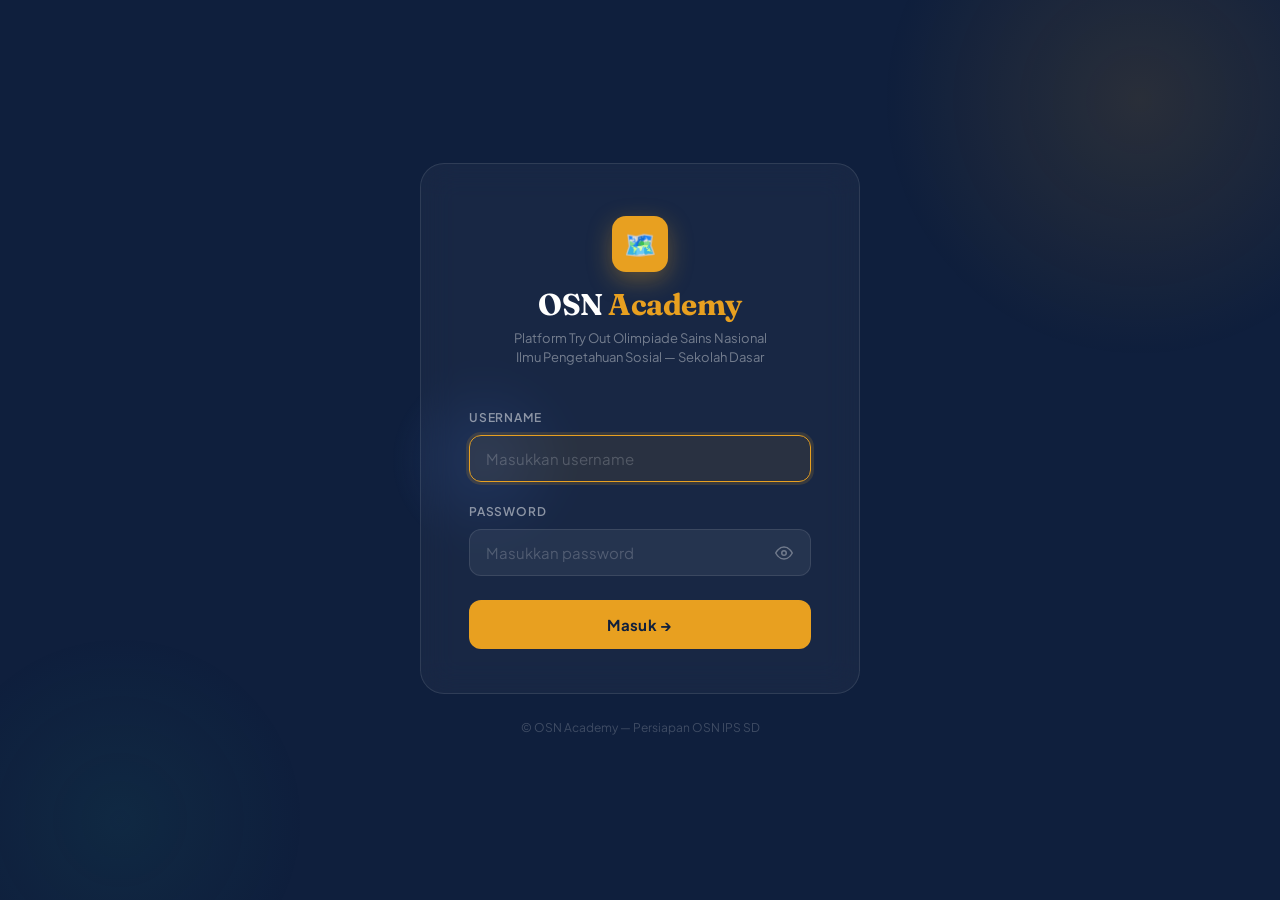
<file: index.html>
<!DOCTYPE html>
<html lang="id">
<head>
  <meta charset="UTF-8">
  <meta name="viewport" content="width=device-width, initial-scale=1.0">
  <title>Login — OSN Academy</title>
  <link rel="stylesheet" href="assets/style.css">
  <style>
    body {
      background: var(--navy);
      display: flex;
      align-items: center;
      justify-content: center;
      min-height: 100vh;
      overflow: hidden;
    }

    /* ── Dekorasi latar ── */
    .bg-deco {
      position: fixed;
      inset: 0;
      pointer-events: none;
      z-index: 0;
    }

    .bg-deco .circle-1 {
      position: absolute;
      width: 560px; height: 560px;
      border-radius: 50%;
      background: radial-gradient(circle, rgba(232,160,32,0.12), transparent 65%);
      top: -180px; right: -140px;
    }

    .bg-deco .circle-2 {
      position: absolute;
      width: 400px; height: 400px;
      border-radius: 50%;
      background: radial-gradient(circle, rgba(26,127,116,0.10), transparent 65%);
      bottom: -120px; left: -80px;
    }

    .bg-deco .circle-3 {
      position: absolute;
      width: 200px; height: 200px;
      border-radius: 50%;
      background: radial-gradient(circle, rgba(42,74,138,0.3), transparent 65%);
      top: 40%; left: 30%;
    }

    /* ── Login card ── */
    .login-wrap {
      position: relative;
      z-index: 1;
      width: 440px;
      max-width: 92vw;
      animation: fadeUp 0.5s ease forwards;
    }

    .login-card {
      background: rgba(255,255,255,0.04);
      border: 1px solid rgba(255,255,255,0.10);
      border-radius: 24px;
      padding: 52px 48px 44px;
      backdrop-filter: blur(16px);
    }

    /* ── Logo ── */
    .login-logo {
      text-align: center;
      margin-bottom: 40px;
    }

    .login-logo .logo-icon {
      width: 56px; height: 56px;
      background: var(--gold);
      border-radius: 14px;
      display: flex;
      align-items: center;
      justify-content: center;
      font-size: 26px;
      margin: 0 auto 16px;
      box-shadow: 0 8px 24px rgba(232,160,32,0.35);
    }

    .login-logo h1 {
      font-family: var(--font-display);
      font-size: 30px;
      color: var(--white);
      letter-spacing: -0.5px;
      line-height: 1.1;
    }

    .login-logo h1 span { color: var(--gold); }

    .login-logo p {
      font-size: 13px;
      color: rgba(255,255,255,0.4);
      margin-top: 8px;
      line-height: 1.5;
    }

    /* ── Form ── */
    .login-card .form-group label {
      color: rgba(255,255,255,0.5);
    }

    .login-card .form-group input {
      background: rgba(255,255,255,0.06);
      border-color: rgba(255,255,255,0.10);
      color: var(--white);
    }

    .login-card .form-group input:focus {
      border-color: var(--gold);
      background: rgba(232,160,32,0.08);
      box-shadow: 0 0 0 3px rgba(232,160,32,0.15);
    }

    .login-card .form-group input::placeholder {
      color: rgba(255,255,255,0.2);
    }

    .btn-login {
      width: 100%;
      background: var(--gold);
      color: var(--navy);
      border: none;
      border-radius: var(--radius-md);
      padding: 15px;
      font-family: var(--font-body);
      font-size: 15px;
      font-weight: 700;
      cursor: pointer;
      transition: var(--transition);
      margin-top: 4px;
      letter-spacing: 0.3px;
    }

    .btn-login:hover {
      background: var(--gold-light);
      transform: translateY(-2px);
      box-shadow: 0 8px 24px rgba(232,160,32,0.4);
    }

    .btn-login:active { transform: translateY(0); }

    /* ── Error ── */
    .login-error {
      background: rgba(192,57,43,0.15);
      border: 1px solid rgba(192,57,43,0.35);
      border-radius: var(--radius-md);
      padding: 12px 16px;
      font-size: 13px;
      color: #ff9090;
      margin-bottom: 20px;
      display: none;
    }

    .login-error.show { display: block; }

    /* ── Password toggle ── */
    .input-password-wrap {
      position: relative;
    }

    .input-password-wrap input {
      width: 100%;
      padding-right: 46px;
    }

    .btn-toggle-pw {
      position: absolute;
      right: 14px;
      top: 50%;
      transform: translateY(-50%);
      background: none;
      border: none;
      cursor: pointer;
      padding: 4px;
      color: rgba(255,255,255,0.35);
      display: flex;
      align-items: center;
      justify-content: center;
      transition: color 0.2s ease;
      border-radius: 4px;
    }

    .btn-toggle-pw:hover { color: rgba(255,255,255,0.75); }

    /* ── Footer ── */
    .login-footer {
      text-align: center;
      margin-top: 24px;
      font-size: 12px;
      color: rgba(255,255,255,0.2);
    }

    @keyframes shake {
      0%, 100% { transform: translateX(0); }
      20%       { transform: translateX(-8px); }
      40%       { transform: translateX(8px); }
      60%       { transform: translateX(-5px); }
      80%       { transform: translateX(5px); }
    }
  </style>
</head>
<body>

  <!-- Dekorasi latar -->
  <div class="bg-deco">
    <div class="circle-1"></div>
    <div class="circle-2"></div>
    <div class="circle-3"></div>
  </div>

  <!-- Login card -->
  <div class="login-wrap">
    <div class="login-card">

      <!-- Logo -->
      <div class="login-logo">
        <div class="logo-icon">🗺️</div>
        <h1>OSN <span>Academy</span></h1>
        <p>Platform Try Out Olimpiade Sains Nasional<br>Ilmu Pengetahuan Sosial — Sekolah Dasar</p>
      </div>

      <!-- Error message -->
      <div class="login-error" id="login-error">
        Username atau password salah. Silakan coba lagi.
      </div>

      <!-- Form -->
      <div class="form-group">
        <label>Username</label>
        <input
          type="text"
          id="input-username"
          placeholder="Masukkan username"
          autocomplete="off"
          autofocus
        >
      </div>

      <div class="form-group">
        <label>Password</label>
        <div class="input-password-wrap">
          <input
            type="password"
            id="input-password"
            placeholder="Masukkan password"
          >
          <button class="btn-toggle-pw" type="button" onclick="togglePassword()" title="Tampilkan/sembunyikan password">
            <svg id="icon-eye" xmlns="http://www.w3.org/2000/svg" width="18" height="18" viewBox="0 0 24 24"
                 fill="none" stroke="currentColor" stroke-width="2" stroke-linecap="round" stroke-linejoin="round">
              <path d="M1 12s4-8 11-8 11 8 11 8-4 8-11 8-11-8-11-8z"/>
              <circle cx="12" cy="12" r="3"/>
            </svg>
            <svg id="icon-eye-off" xmlns="http://www.w3.org/2000/svg" width="18" height="18" viewBox="0 0 24 24"
                 fill="none" stroke="currentColor" stroke-width="2" stroke-linecap="round" stroke-linejoin="round"
                 style="display:none">
              <path d="M17.94 17.94A10.07 10.07 0 0 1 12 20c-7 0-11-8-11-8a18.45 18.45 0 0 1 5.06-5.94"/>
              <path d="M9.9 4.24A9.12 9.12 0 0 1 12 4c7 0 11 8 11 8a18.5 18.5 0 0 1-2.16 3.19"/>
              <line x1="1" y1="1" x2="23" y2="23"/>
            </svg>
          </button>
        </div>
      </div>

      <button class="btn-login" onclick="doLogin()">
        Masuk →
      </button>



    </div>

    <div class="login-footer">
      © OSN Academy — Persiapan OSN IPS SD
    </div>
  </div>

  <!-- Scripts -->
  <script src="data/users.js"></script>
  <script src="assets/app.js"></script>
  <script>
    // Jika sudah login, langsung redirect
    (function() {
      const session = Auth.getSession();
      if (session) {
        redirect(session.role);
      }
    })();

    // Enter key support
    document.getElementById('input-password').addEventListener('keydown', function(e) {
      if (e.key === 'Enter') doLogin();
    });
    document.getElementById('input-username').addEventListener('keydown', function(e) {
      if (e.key === 'Enter') doLogin();
    });

    function togglePassword() {
      const input  = document.getElementById('input-password');
      const eyeOn  = document.getElementById('icon-eye');
      const eyeOff = document.getElementById('icon-eye-off');
      const isHidden = input.type === 'password';

      input.type        = isHidden ? 'text' : 'password';
      eyeOn.style.display  = isHidden ? 'none'  : '';
      eyeOff.style.display = isHidden ? ''      : 'none';
    }

    function doLogin() {
      const username = document.getElementById('input-username').value.trim();
      const password = document.getElementById('input-password').value;
      const errEl    = document.getElementById('login-error');

      if (!username || !password) {
        errEl.textContent = 'Username dan password tidak boleh kosong.';
        errEl.classList.add('show');
        return;
      }

      const user = cekLogin(username, password);

      if (!user) {
        errEl.textContent = 'Username atau password salah. Silakan coba lagi.';
        errEl.classList.add('show');
        const card = document.querySelector('.login-card');
        card.style.animation = 'shake 0.4s ease';
        setTimeout(() => card.style.animation = '', 400);
        return;
      }

      errEl.classList.remove('show');
      Auth.login(user.username, user.role, user.nama);
      redirect(user.role);
    }

    function redirect(role) {
      if (role === 'tentor') {
        window.location.href = 'dashboard-tentor.html';
      } else {
        window.location.href = 'dashboard-siswa.html';
      }
    }
  </script>

</body>
</html>
</file>
<file: assets/style.css>
/* ============================================================
   OSN ACADEMY — Global Stylesheet
   Aesthetic: Akademik · Bersih · Terpercaya
   Font: Fraunces (display) + Plus Jakarta Sans (body)
   ============================================================ */

@import url('https://fonts.googleapis.com/css2?family=Fraunces:ital,wght@0,700;0,900;1,700&family=Plus+Jakarta+Sans:wght@300;400;500;600;700&family=JetBrains+Mono:wght@400;500&display=swap');

/* ─── CSS VARIABLES ─────────────────────────────────────── */
:root {
  /* Warna utama */
  --navy:       #0f1f3d;
  --navy-mid:   #1a3260;
  --navy-light: #2a4a8a;

  /* Aksen */
  --gold:       #e8a020;
  --gold-light: #f5c050;
  --gold-pale:  #fdf3dc;

  /* Teal (aksi positif) */
  --teal:       #1a7f74;
  --teal-light: #22a898;
  --teal-pale:  #e6f7f6;

  /* Semantik */
  --success:    #1e7e4e;
  --success-bg: #e8f5ee;
  --danger:     #c0392b;
  --danger-bg:  #fdecea;
  --warning:    #b7770d;
  --warning-bg: #fef6e4;

  /* Netral */
  --white:      #ffffff;
  --cream:      #f8f6f1;
  --cream-dark: #ede9e0;
  --gray-100:   #f4f4f6;
  --gray-200:   #e8e8ec;
  --gray-400:   #9a9aaa;
  --gray-600:   #5c5c70;
  --gray-800:   #2a2a3a;
  --ink:        #12121e;

  /* Typography */
  --font-display: 'Fraunces', Georgia, serif;
  --font-body:    'Plus Jakarta Sans', sans-serif;
  --font-mono:    'JetBrains Mono', monospace;

  /* Spacing */
  --radius-sm:  6px;
  --radius-md:  12px;
  --radius-lg:  20px;
  --radius-xl:  28px;

  /* Shadow */
  --shadow-sm:  0 1px 4px rgba(15,31,61,0.08);
  --shadow-md:  0 4px 16px rgba(15,31,61,0.10);
  --shadow-lg:  0 12px 40px rgba(15,31,61,0.14);
  --shadow-xl:  0 24px 64px rgba(15,31,61,0.18);

  /* Border */
  --border:     rgba(15,31,61,0.10);
  --border-mid: rgba(15,31,61,0.16);

  /* Transition */
  --transition: 0.2s ease;
  --transition-slow: 0.35s ease;
}

/* ─── RESET & BASE ───────────────────────────────────────── */
*, *::before, *::after {
  box-sizing: border-box;
  margin: 0;
  padding: 0;
}

html {
  font-size: 16px;
  scroll-behavior: smooth;
}

body {
  font-family: var(--font-body);
  background: var(--cream);
  color: var(--ink);
  line-height: 1.6;
  min-height: 100vh;
  -webkit-font-smoothing: antialiased;
}

a { color: inherit; text-decoration: none; }
button { cursor: pointer; font-family: var(--font-body); }
img { max-width: 100%; display: block; }
ul, ol { list-style: none; }

/* ─── TOPBAR ─────────────────────────────────────────────── */
.topbar {
  position: sticky;
  top: 0;
  z-index: 100;
  background: var(--navy);
  height: 64px;
  display: flex;
  align-items: center;
  justify-content: space-between;
  padding: 0 40px;
  box-shadow: 0 2px 16px rgba(15,31,61,0.25);
}

.topbar-brand {
  display: flex;
  align-items: center;
  gap: 10px;
}

.topbar-brand .brand-icon {
  width: 34px;
  height: 34px;
  background: var(--gold);
  border-radius: 8px;
  display: flex;
  align-items: center;
  justify-content: center;
  font-size: 16px;
}

.topbar-brand h1 {
  font-family: var(--font-display);
  font-size: 20px;
  color: var(--white);
  font-weight: 700;
  letter-spacing: -0.3px;
}

.topbar-brand h1 span {
  color: var(--gold);
}

.topbar-right {
  display: flex;
  align-items: center;
  gap: 20px;
}

.topbar-user {
  display: flex;
  flex-direction: column;
  align-items: flex-end;
}

.topbar-user .user-name {
  font-size: 14px;
  font-weight: 600;
  color: var(--white);
}

.topbar-user .user-role {
  font-size: 11px;
  color: rgba(255,255,255,0.45);
  letter-spacing: 0.5px;
  text-transform: uppercase;
}

.btn-logout {
  background: rgba(255,255,255,0.08);
  border: 1px solid rgba(255,255,255,0.14);
  border-radius: var(--radius-sm);
  padding: 8px 16px;
  color: rgba(255,255,255,0.7);
  font-size: 13px;
  font-weight: 500;
  transition: var(--transition);
}

.btn-logout:hover {
  background: rgba(255,255,255,0.15);
  color: var(--white);
}

/* ─── LAYOUT UTAMA ───────────────────────────────────────── */
.main-wrap {
  max-width: 1080px;
  margin: 0 auto;
  padding: 40px 40px 80px;
}

.main-wrap.wide {
  max-width: 1280px;
}

.main-wrap.narrow {
  max-width: 720px;
}

/* ─── PAGE HEADER ────────────────────────────────────────── */
.page-header {
  margin-bottom: 36px;
}

.page-header .breadcrumb {
  display: flex;
  align-items: center;
  gap: 6px;
  font-size: 13px;
  color: var(--gray-400);
  margin-bottom: 10px;
}

.page-header .breadcrumb span { color: var(--gray-600); }
.page-header .breadcrumb .sep { color: var(--gray-200); }

.page-header h2 {
  font-family: var(--font-display);
  font-size: 32px;
  font-weight: 700;
  color: var(--navy);
  letter-spacing: -0.5px;
  line-height: 1.2;
}

.page-header p {
  font-size: 15px;
  color: var(--gray-600);
  margin-top: 6px;
}

/* ─── CARD ───────────────────────────────────────────────── */
.card {
  background: var(--white);
  border: 1px solid var(--border);
  border-radius: var(--radius-lg);
  padding: 28px 32px;
  box-shadow: var(--shadow-sm);
  transition: var(--transition);
}

.card:hover {
  box-shadow: var(--shadow-md);
}

.card.flat {
  box-shadow: none;
}

.card.clickable {
  cursor: pointer;
}

.card.clickable:hover {
  transform: translateY(-3px);
  box-shadow: var(--shadow-lg);
}

/* ─── STAT CARD ──────────────────────────────────────────── */
.stat-card {
  background: var(--white);
  border: 1px solid var(--border);
  border-radius: var(--radius-lg);
  padding: 24px 28px;
}

.stat-card .stat-label {
  font-size: 11px;
  font-weight: 600;
  letter-spacing: 1.5px;
  text-transform: uppercase;
  color: var(--gray-400);
  margin-bottom: 10px;
}

.stat-card .stat-value {
  font-family: var(--font-display);
  font-size: 40px;
  font-weight: 700;
  color: var(--navy);
  line-height: 1;
}

.stat-card .stat-sub {
  font-size: 13px;
  color: var(--gray-400);
  margin-top: 6px;
}

.stat-card .stat-icon {
  font-size: 28px;
  margin-bottom: 12px;
}

/* ─── BADGE ──────────────────────────────────────────────── */
.badge {
  display: inline-flex;
  align-items: center;
  gap: 4px;
  font-size: 11px;
  font-weight: 700;
  letter-spacing: 1px;
  text-transform: uppercase;
  padding: 4px 10px;
  border-radius: 20px;
}

.badge.mudah    { background: var(--success-bg); color: var(--success); }
.badge.sedang   { background: var(--warning-bg); color: var(--warning); }
.badge.sulit    { background: var(--danger-bg);  color: var(--danger);  }
.badge.navy     { background: rgba(15,31,61,0.08); color: var(--navy-mid); }
.badge.gold     { background: var(--gold-pale); color: var(--warning); }
.badge.teal     { background: var(--teal-pale); color: var(--teal); }

/* Level Bloom */
.badge.c1, .badge.c2 { background: var(--success-bg); color: var(--success); }
.badge.c3, .badge.c4 { background: var(--warning-bg); color: var(--warning); }
.badge.c5, .badge.c6 { background: var(--danger-bg);  color: var(--danger);  }

/* ─── TOMBOL ─────────────────────────────────────────────── */
.btn {
  display: inline-flex;
  align-items: center;
  justify-content: center;
  gap: 8px;
  border: none;
  border-radius: var(--radius-md);
  padding: 12px 24px;
  font-size: 14px;
  font-weight: 600;
  font-family: var(--font-body);
  transition: var(--transition);
  white-space: nowrap;
}

.btn-primary {
  background: var(--navy);
  color: var(--white);
}
.btn-primary:hover {
  background: var(--navy-mid);
  transform: translateY(-1px);
  box-shadow: 0 6px 20px rgba(15,31,61,0.25);
}

.btn-gold {
  background: var(--gold);
  color: var(--navy);
}
.btn-gold:hover {
  background: var(--gold-light);
  transform: translateY(-1px);
  box-shadow: 0 6px 20px rgba(232,160,32,0.35);
}

.btn-teal {
  background: var(--teal);
  color: var(--white);
}
.btn-teal:hover {
  background: var(--teal-light);
  transform: translateY(-1px);
  box-shadow: 0 6px 20px rgba(26,127,116,0.3);
}

.btn-outline {
  background: transparent;
  color: var(--navy);
  border: 1.5px solid var(--border-mid);
}
.btn-outline:hover {
  background: var(--gray-100);
  border-color: var(--navy-light);
}

.btn-ghost {
  background: transparent;
  color: var(--gray-600);
  border: none;
  padding: 10px 16px;
}
.btn-ghost:hover {
  background: var(--gray-100);
  color: var(--ink);
}

.btn-danger {
  background: var(--danger-bg);
  color: var(--danger);
  border: 1px solid rgba(192,57,43,0.2);
}
.btn-danger:hover {
  background: var(--danger);
  color: var(--white);
}

.btn-sm {
  padding: 8px 14px;
  font-size: 12px;
  border-radius: var(--radius-sm);
}

.btn-lg {
  padding: 16px 36px;
  font-size: 16px;
  border-radius: var(--radius-lg);
}

.btn:disabled {
  opacity: 0.4;
  cursor: not-allowed;
  transform: none !important;
  box-shadow: none !important;
}

/* ─── FORM ───────────────────────────────────────────────── */
.form-group {
  margin-bottom: 20px;
}

.form-group label {
  display: block;
  font-size: 12px;
  font-weight: 600;
  letter-spacing: 0.8px;
  text-transform: uppercase;
  color: var(--gray-600);
  margin-bottom: 8px;
}

.form-group input,
.form-group select,
.form-group textarea {
  width: 100%;
  background: var(--gray-100);
  border: 1.5px solid var(--border);
  border-radius: var(--radius-md);
  padding: 13px 16px;
  font-family: var(--font-body);
  font-size: 15px;
  color: var(--ink);
  outline: none;
  transition: var(--transition);
}

.form-group input:focus,
.form-group select:focus,
.form-group textarea:focus {
  border-color: var(--navy-light);
  background: var(--white);
  box-shadow: 0 0 0 3px rgba(42,74,138,0.08);
}

.form-group input::placeholder { color: var(--gray-400); }

.form-error {
  background: var(--danger-bg);
  border: 1px solid rgba(192,57,43,0.25);
  border-radius: var(--radius-md);
  padding: 12px 16px;
  font-size: 13px;
  color: var(--danger);
  margin-bottom: 20px;
  display: none;
}

.form-error.show { display: block; }

/* ─── TABLE ──────────────────────────────────────────────── */
.table-wrap {
  overflow-x: auto;
  border-radius: var(--radius-lg);
  border: 1px solid var(--border);
  box-shadow: var(--shadow-sm);
}

table.data-table {
  width: 100%;
  border-collapse: collapse;
  background: var(--white);
  font-size: 14px;
}

table.data-table thead th {
  background: var(--navy);
  color: rgba(255,255,255,0.85);
  padding: 14px 20px;
  text-align: left;
  font-size: 12px;
  font-weight: 600;
  letter-spacing: 0.5px;
  white-space: nowrap;
}

table.data-table thead th:first-child { border-radius: var(--radius-lg) 0 0 0; }
table.data-table thead th:last-child  { border-radius: 0 var(--radius-lg) 0 0; }

table.data-table tbody td {
  padding: 14px 20px;
  border-bottom: 1px solid var(--border);
  color: var(--gray-800);
  vertical-align: middle;
}

table.data-table tbody tr:last-child td { border-bottom: none; }

table.data-table tbody tr:hover td {
  background: rgba(15,31,61,0.02);
}

/* ─── ALERT ──────────────────────────────────────────────── */
.alert {
  border-radius: var(--radius-md);
  padding: 14px 18px;
  font-size: 14px;
  line-height: 1.6;
  border: 1px solid transparent;
}

.alert-info    { background: rgba(42,74,138,0.07); border-color: rgba(42,74,138,0.2); color: var(--navy-mid); }
.alert-success { background: var(--success-bg); border-color: rgba(30,126,78,0.25); color: var(--success); }
.alert-warning { background: var(--warning-bg); border-color: rgba(183,119,13,0.25); color: var(--warning); }
.alert-danger  { background: var(--danger-bg);  border-color: rgba(192,57,43,0.25);  color: var(--danger); }

/* ─── DIVIDER ────────────────────────────────────────────── */
.divider {
  height: 1px;
  background: var(--border);
  margin: 28px 0;
}

/* ─── SOAL — GAMBAR ──────────────────────────────────────── */
.soal-image-wrap {
  background: var(--gray-100);
  border: 1px solid var(--border);
  border-radius: var(--radius-md);
  padding: 20px;
  margin: 16px 0 20px;
  text-align: center;
}

.soal-image-wrap img {
  max-height: 320px;
  margin: 0 auto;
  border-radius: var(--radius-sm);
}

.soal-image-wrap .img-caption {
  font-size: 12px;
  color: var(--gray-400);
  margin-top: 10px;
  font-style: italic;
}

/* ─── SOAL — TABEL ───────────────────────────────────────── */
.soal-table {
  width: 100%;
  border-collapse: collapse;
  font-size: 14px;
  margin: 14px 0;
  border-radius: var(--radius-md);
  overflow: hidden;
  border: 1px solid var(--border);
}

.soal-table th {
  background: var(--navy);
  color: rgba(255,255,255,0.85);
  padding: 11px 16px;
  text-align: left;
  font-weight: 600;
  font-size: 13px;
}

.soal-table td {
  padding: 10px 16px;
  border-bottom: 1px solid var(--border);
  line-height: 1.6;
  color: var(--gray-800);
}

.soal-table tr:last-child td { border-bottom: none; }
.soal-table tr:nth-child(even) td { background: rgba(15,31,61,0.025); }

/* ─── SOAL — LIST BERNOMOR ───────────────────────────────── */
.soal-numbered-list {
  counter-reset: soal-item;
  padding: 0;
  margin: 14px 0;
}

.soal-numbered-list li {
  display: flex;
  gap: 12px;
  align-items: flex-start;
  padding: 8px 0;
  font-size: 14px;
  line-height: 1.65;
  color: var(--gray-800);
  border-bottom: 1px solid var(--border);
  counter-increment: soal-item;
}

.soal-numbered-list li:last-child { border-bottom: none; }

.soal-numbered-list li::before {
  content: counter(soal-item);
  min-width: 26px;
  height: 26px;
  background: var(--navy);
  color: var(--white);
  border-radius: 6px;
  display: flex;
  align-items: center;
  justify-content: center;
  font-size: 12px;
  font-weight: 700;
  flex-shrink: 0;
  margin-top: 1px;
}

/* ─── PILIHAN JAWABAN ────────────────────────────────────── */
.options-list {
  display: flex;
  flex-direction: column;
  gap: 10px;
  margin-top: 20px;
}

.option-btn {
  display: flex;
  align-items: flex-start;
  gap: 14px;
  background: var(--gray-100);
  border: 2px solid transparent;
  border-radius: var(--radius-md);
  padding: 14px 18px;
  text-align: left;
  font-family: var(--font-body);
  font-size: 14px;
  line-height: 1.55;
  color: var(--ink);
  transition: var(--transition);
  width: 100%;
  cursor: pointer;
}

.option-btn:hover {
  background: var(--white);
  border-color: var(--navy-light);
  box-shadow: var(--shadow-sm);
}

.option-btn.selected {
  background: rgba(26,127,116,0.06);
  border-color: var(--teal);
  color: var(--ink);
}

.option-btn .opt-key {
  display: flex;
  align-items: center;
  justify-content: center;
  width: 30px;
  height: 30px;
  border-radius: 8px;
  background: var(--navy);
  color: var(--white);
  font-weight: 700;
  font-size: 13px;
  flex-shrink: 0;
  margin-top: 1px;
  transition: var(--transition);
  font-family: var(--font-mono);
}

.option-btn.selected .opt-key {
  background: var(--teal);
}

/* Pembahasan: benar/salah */
.option-btn.correct {
  background: var(--success-bg);
  border-color: var(--success);
}
.option-btn.correct .opt-key { background: var(--success); }

.option-btn.wrong {
  background: var(--danger-bg);
  border-color: var(--danger);
}
.option-btn.wrong .opt-key { background: var(--danger); }

.option-btn .opt-icon {
  margin-left: auto;
  flex-shrink: 0;
  font-size: 16px;
  margin-top: 2px;
}

/* ─── TIMER ──────────────────────────────────────────────── */
.timer-display {
  font-family: var(--font-mono);
  font-size: 26px;
  font-weight: 500;
  color: var(--gold);
  letter-spacing: 2px;
}

.timer-display.warning { color: var(--warning); }
.timer-display.danger  {
  color: var(--danger);
  animation: blink 1s ease infinite;
}

@keyframes blink {
  0%, 100% { opacity: 1; }
  50%       { opacity: 0.4; }
}

/* ─── PROGRESS BAR ───────────────────────────────────────── */
.progress-bar-wrap {
  background: var(--gray-200);
  border-radius: 99px;
  height: 6px;
  overflow: hidden;
}

.progress-bar-fill {
  height: 100%;
  background: linear-gradient(90deg, var(--teal), var(--teal-light));
  border-radius: 99px;
  transition: width 0.4s ease;
}

/* ─── SKOR CIRCLE ────────────────────────────────────────── */
.score-circle {
  width: 148px;
  height: 148px;
  border-radius: 50%;
  border: 4px solid var(--gold);
  background: var(--gold-pale);
  display: flex;
  flex-direction: column;
  align-items: center;
  justify-content: center;
  margin: 0 auto;
}

.score-circle .score-num {
  font-family: var(--font-display);
  font-size: 52px;
  font-weight: 700;
  color: var(--navy);
  line-height: 1;
}

.score-circle .score-label {
  font-size: 12px;
  color: var(--gray-400);
  margin-top: 4px;
  letter-spacing: 0.5px;
}

/* ─── KETERANGAN / PEMBAHASAN BOX ────────────────────────── */
.keterangan-box {
  background: var(--teal-pale);
  border-left: 4px solid var(--teal);
  border-radius: 0 var(--radius-md) var(--radius-md) 0;
  padding: 14px 18px;
  font-size: 13px;
  color: var(--gray-800);
  line-height: 1.7;
  margin-top: 16px;
}

.keterangan-box .kb-title {
  font-weight: 700;
  color: var(--teal);
  font-size: 12px;
  letter-spacing: 0.8px;
  text-transform: uppercase;
  margin-bottom: 6px;
}

/* ─── EMPTY STATE ────────────────────────────────────────── */
.empty-state {
  text-align: center;
  padding: 60px 40px;
  color: var(--gray-400);
}

.empty-state .empty-icon {
  font-size: 48px;
  margin-bottom: 16px;
  opacity: 0.5;
}

.empty-state p {
  font-size: 15px;
  line-height: 1.6;
}

/* ─── ANIMASI MASUK ──────────────────────────────────────── */
@keyframes fadeUp {
  from { opacity: 0; transform: translateY(20px); }
  to   { opacity: 1; transform: translateY(0); }
}

@keyframes fadeIn {
  from { opacity: 0; }
  to   { opacity: 1; }
}

.anim-fade-up   { animation: fadeUp 0.4s ease forwards; }
.anim-fade-in   { animation: fadeIn 0.3s ease forwards; }

.anim-delay-1   { animation-delay: 0.05s; opacity: 0; }
.anim-delay-2   { animation-delay: 0.10s; opacity: 0; }
.anim-delay-3   { animation-delay: 0.15s; opacity: 0; }
.anim-delay-4   { animation-delay: 0.20s; opacity: 0; }
.anim-delay-5   { animation-delay: 0.25s; opacity: 0; }

/* ─── SCROLLBAR ──────────────────────────────────────────── */
::-webkit-scrollbar { width: 6px; height: 6px; }
::-webkit-scrollbar-track { background: transparent; }
::-webkit-scrollbar-thumb { background: var(--gray-200); border-radius: 99px; }
::-webkit-scrollbar-thumb:hover { background: var(--gray-400); }

/* ─── RESPONSIVE ─────────────────────────────────────────── */
@media (max-width: 768px) {
  .topbar { padding: 0 20px; height: 56px; }
  .topbar-brand h1 { font-size: 17px; }
  .main-wrap { padding: 24px 20px 60px; }
  .page-header h2 { font-size: 26px; }
  .card { padding: 20px; }
  .stat-card .stat-value { font-size: 32px; }
  table.data-table thead th,
  table.data-table tbody td { padding: 12px 14px; }
}

@media (max-width: 480px) {
  .btn-lg { padding: 14px 24px; font-size: 15px; }
  .score-circle { width: 120px; height: 120px; }
  .score-circle .score-num { font-size: 42px; }
}
</file>
